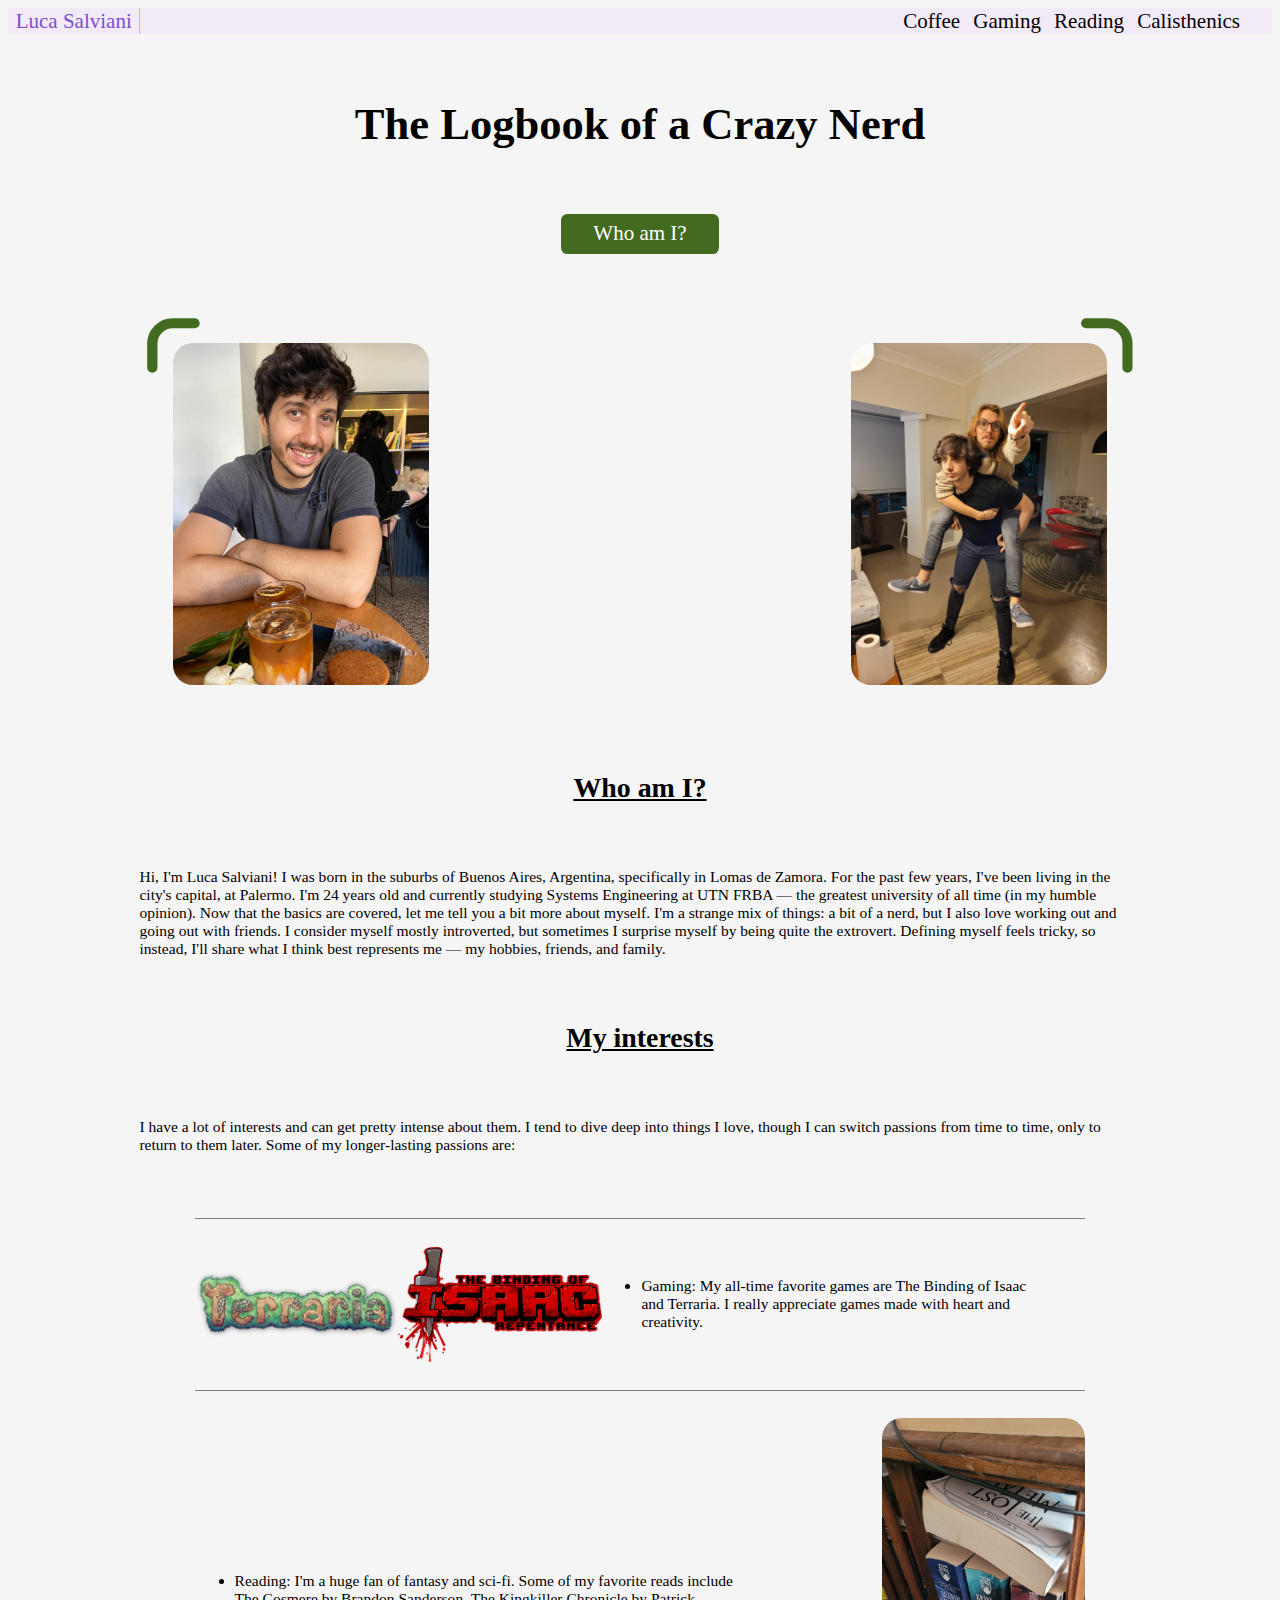
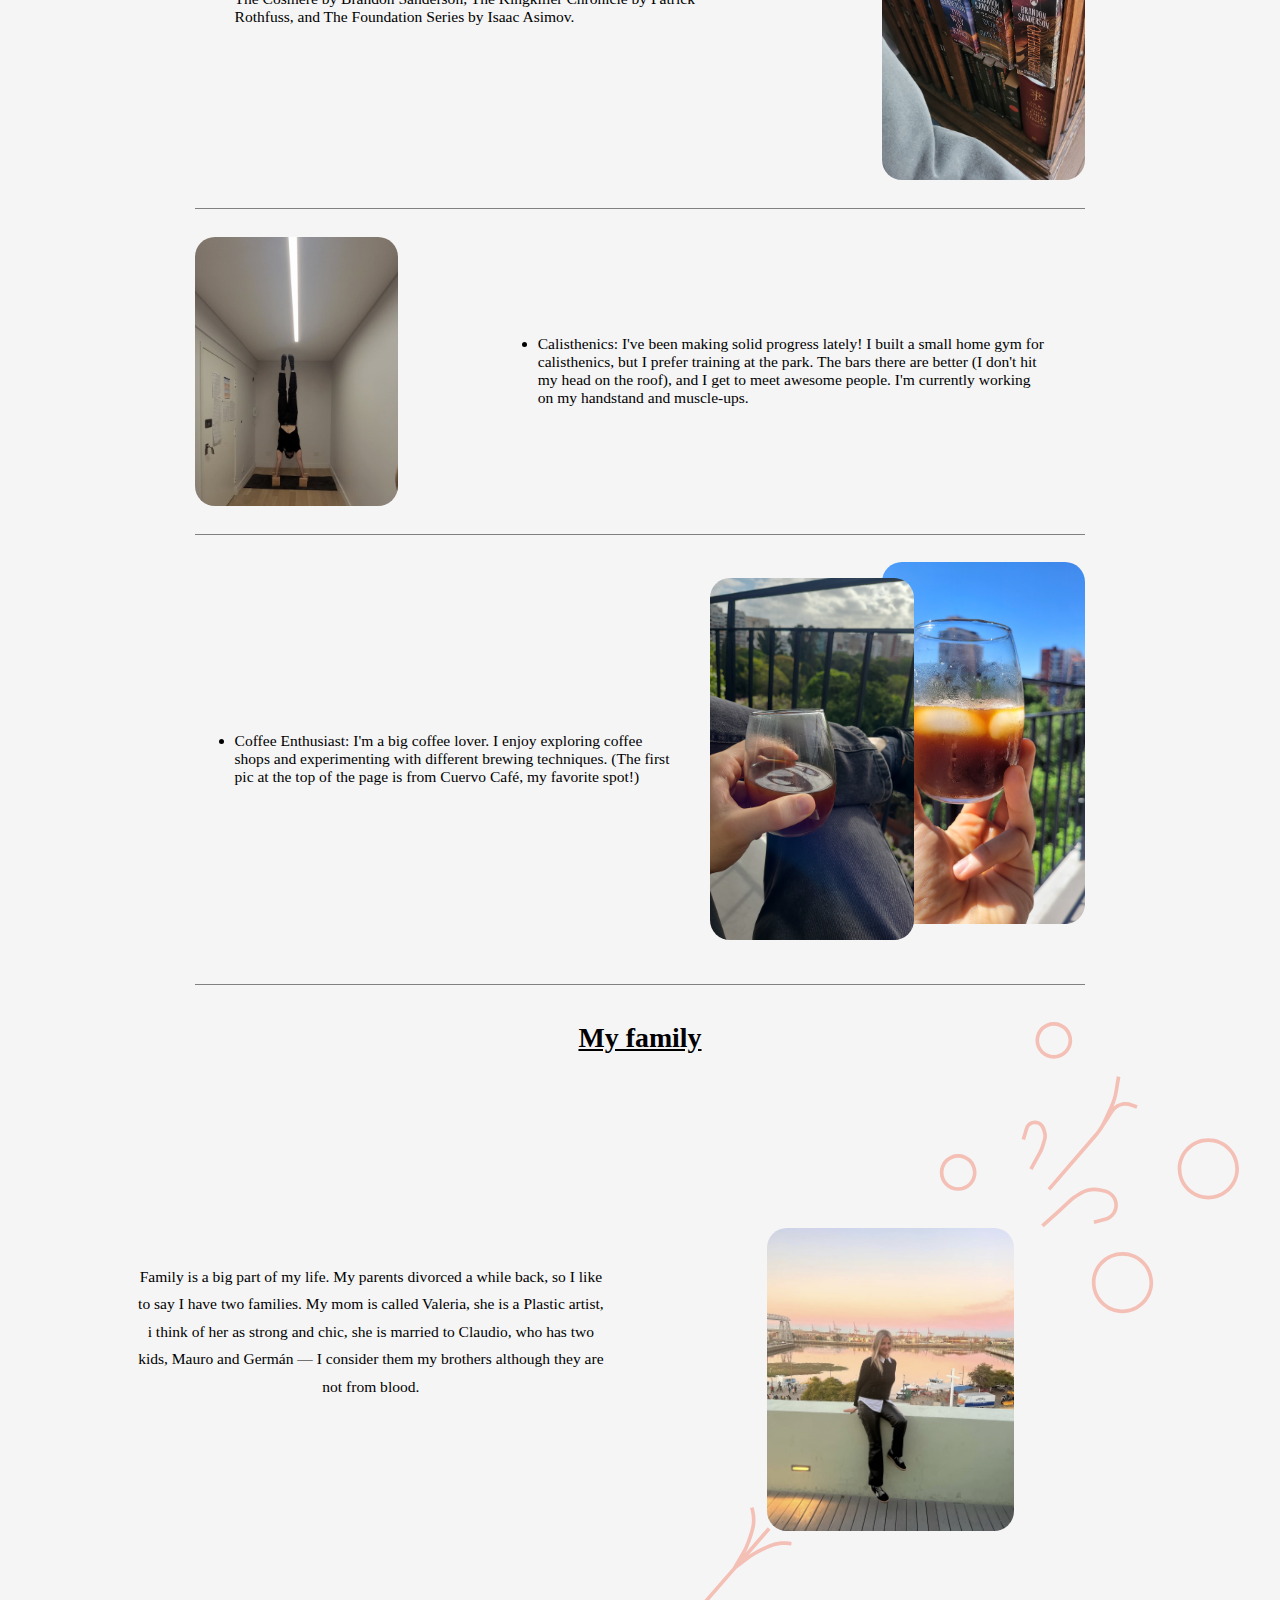
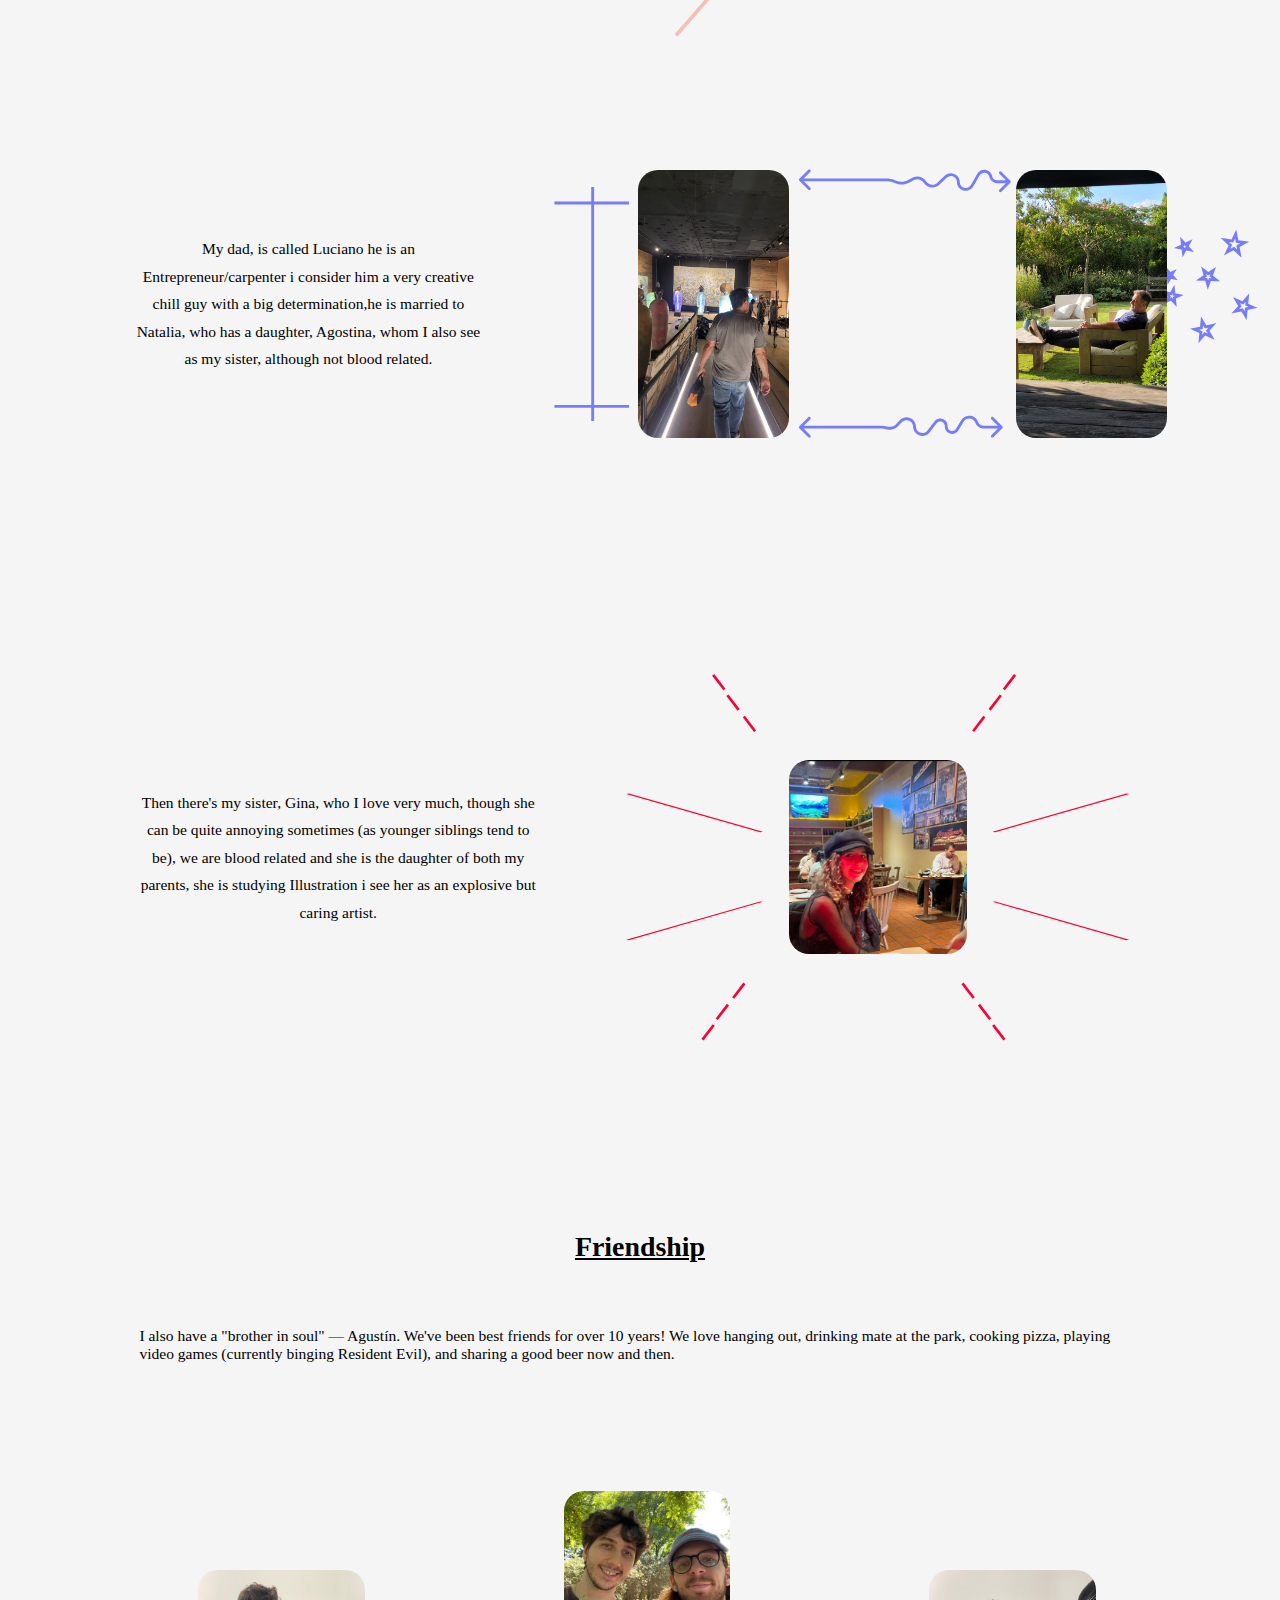
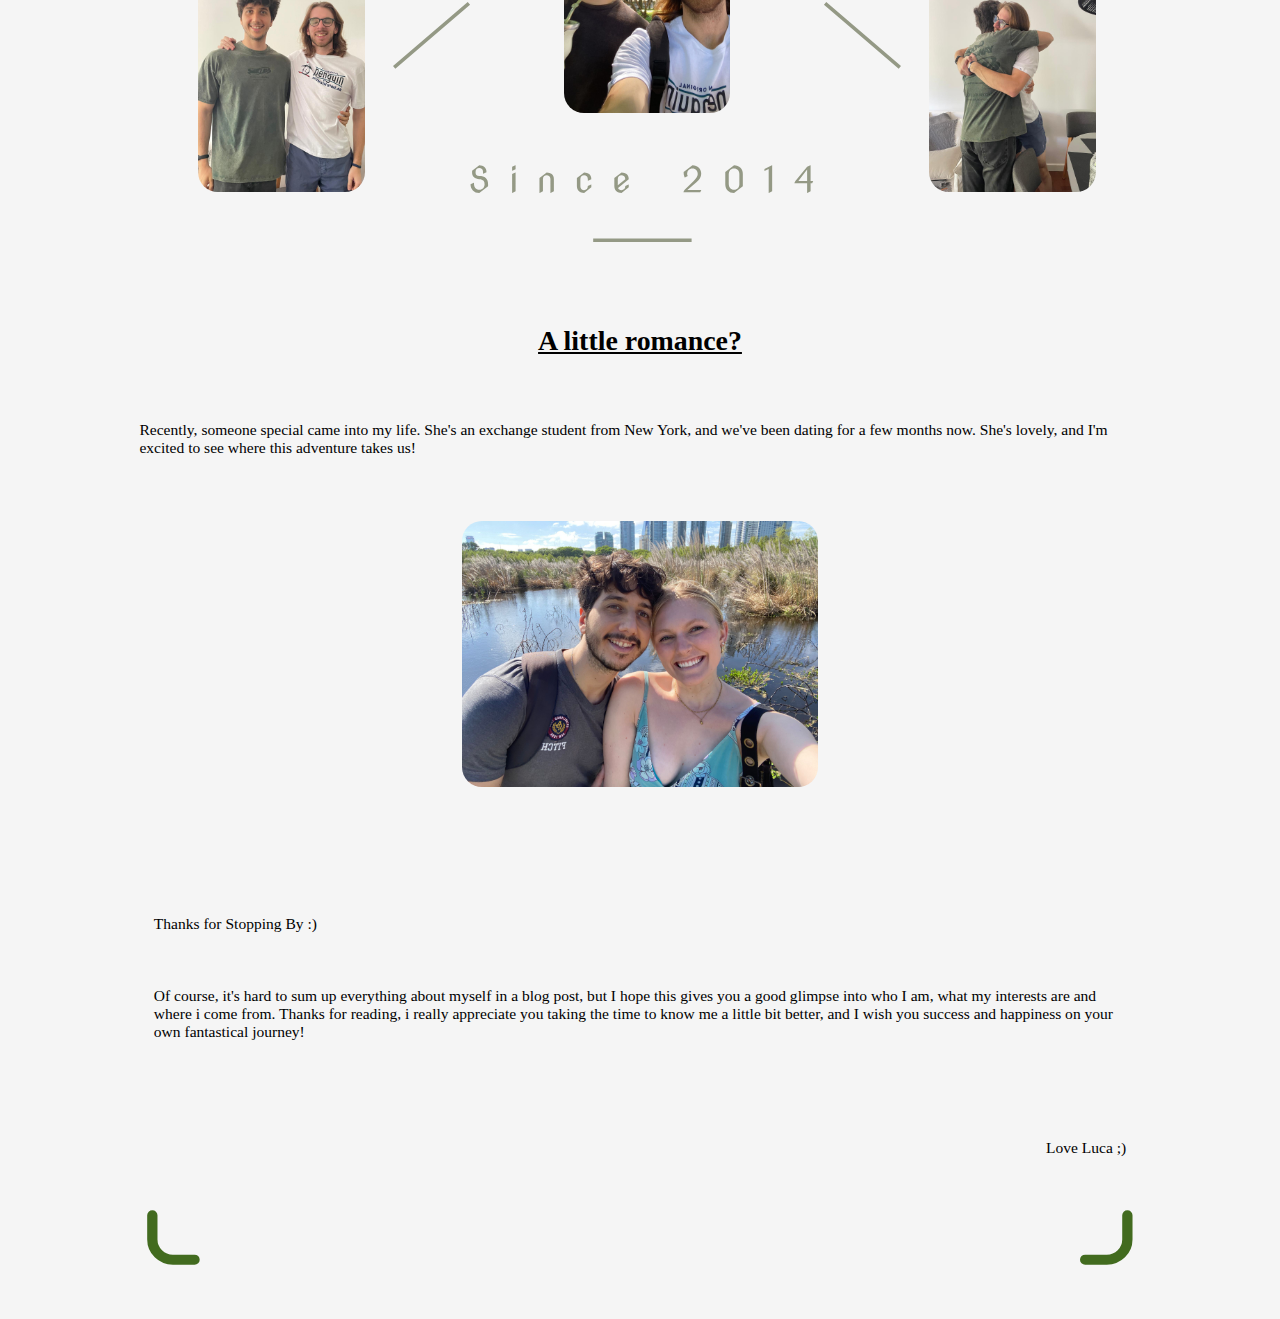
<file: index.html>
<!DOCTYPE html>

<html lang="en">

    <head>
        <meta name="viewport" content="width=device-width, initial-scale=1.0">

        <link href="https://cdn.jsdelivr.net/npm/bootstrap@5.2.3/dist/css/bootstrap.min.css" rel="stylesheet" integrity="sha384-rbsA2VBKQhggwzxH7pPCaAqO46MgnOM80zW1RWuH61DGLwZJEdK2Kadq2F9CUG65" crossorigin="anonymous">

        <script src="https://cdn.jsdelivr.net/npm/bootstrap@5.2.3/dist/js/bootstrap.bundle.min.js" integrity="sha384-kenU1KFdBIe4zVF0s0G1M5b4hcpxyD9F7jL+jjXkk+Q2h455rYXK/7HAuoJl+0I4" crossorigin="anonymous"></script>

       <link href="styles.css" rel="stylesheet">

        <title>Luca Salviani</title>
    </head>

    <body>
        <button id="scrollButton" class="btn btn-custom position-fixed" style="bottom: 20px; right: 20px; display: none;">
        </button>
        <header>
            <nav class="navbar">
                <ul class="navmenutitle vr">
                    <li ><a class="navmenutitle-style " href="index.html">Luca Salviani</a></li>
                </ul>
                <ul class="navmenu nav-right">
                    <li><a class="navelement" href="coffee.html">Coffee</a></li>
                    <li><a class="navelement" href="gaming.html">Gaming</a></li>
                    <li><a class="navelement" href="reading.html">Reading</a></li>
                    <li><a class="navelement" href="calisthenics.html">Calisthenics</a></li>
                </ul>
            </nav>
        </header>

        <h1 class="title">The Logbook of a Crazy Nerd</h1>
        <div class="button-flex">
            <button class="button-style" type="button">Who am I?</button>
        </div>

        <div class="img-container">
            <img src="svgs/curve1.svg" alt="" id="img1" class="svg-fluid">
            <img src="images/MeCuervo.jpg" alt="This is me at cuervo cafe" id="img2" class="img-fluid">
            <img src="images/Hermandad.jpg" alt="Me and my best friend replicating the lord of the rings scene where sam carries frodo" id="img3" class="img-fluid">
            <img src="svgs/curve2.svg" alt="" id="img4" class="svg-fluid">
        </div>

        <h2 class="headers"> Who am I?</h2>

        <p class="text-style">
            Hi, I'm Luca Salviani! I was born in the suburbs of Buenos Aires, Argentina, specifically in Lomas de Zamora. For the past few years, I've been living in the city's capital, at Palermo. I'm 24 years old and currently studying Systems Engineering at UTN FRBA — the greatest university of all time (in my humble opinion).
            Now that the basics are covered, let me tell you a bit more about myself. I'm a strange mix of things: a bit of a nerd, but I also love working out and going out with friends. I consider myself mostly introverted, but sometimes I surprise myself by being quite the extrovert. Defining myself feels tricky, so instead, I'll share what I think best represents me — my hobbies, friends, and family.
        </p>
        <h2 class="headers"> My interests</h2>
        <p class="text-style">
            I have a lot of interests and can get pretty intense about them. I tend to dive deep into things I love, though I can switch passions from time to time, only to return to them later. Some of my longer-lasting passions are:
        </p>
        <div class="img-text-style" style="border-top:clamp(0.031rem, 0.005rem + 0.12vw, 0.125rem) solid grey">
            <img src="images/terrarialogo.webp" alt="Terraria logo" class="small-img-fluid">
            <img src="images/isaac.png" alt="The binding of Isaac Logo"  class="small-img-fluid">
            <ul class="bullet-text-container">
                <li class="bullet-text-style">Gaming: My all-time favorite games are The Binding of Isaac and Terraria. I really appreciate games made with heart and creativity.</li>
            </ul>
        </div>
        <div class="img-text-style">
            <ul class="bullet-text-container">
                <li class="bullet-text-style">Reading: I'm a huge fan of fantasy and sci-fi. Some of my favorite reads include The Cosmere by Brandon Sanderson, The Kingkiller Chronicle by Patrick Rothfuss, and The Foundation Series by Isaac Asimov.</li>
            </ul>
            <img src="images/libros.jpg" alt="My shelf with some fantasy books"  class="small-img-fluid">
        </div>

        <div class="img-text-style">
            <img src="images/calistenia.jpg" alt="Me doing a handstand"  class="small-img-fluid">
            <ul class="bullet-text-container">
                <li class="bullet-text-style">Calisthenics: I've been making solid progress lately! I built a small home gym for calisthenics, but I prefer training at the park. The bars there are better (I don't hit my head on the roof), and I get to meet awesome people. I'm currently working on my handstand and muscle-ups. </li>
            </ul>
        </div>

        <div class="img-text-style">
            <ul class="bullet-text-container">
                <li class="bullet-text-style">Coffee Enthusiast: I'm a big coffee lover. I enjoy exploring coffee shops and experimenting with different brewing techniques. (The first pic at the top of the page is from Cuervo Café, my favorite spot!)</li>
            </ul>
            <img src="images/Cafecito.jpg" alt="Coffee on a cloudy day"  class="small-img-fluid" style="margin-right:-2rem;  z-index: 2;">
            <img src="images/coldcoffee.jpg" alt="Cold coffee on a sumer day"  class="small-img-fluid" style=" margin-bottom: 2rem;  z-index: 1;">
        </div>


        <h2 class="headers family-header" > My family </h2>
        <div class="img-container-mom">
            <p class="text-mom-style" id="txt1">Family is a big part of my life. My parents divorced a while back, so I like to say I have two families. My mom is called Valeria, she is a Plastic artist, i think of her as strong and chic, she is married to Claudio, who has two kids, Mauro and Germán — I consider them my brothers although they are not from blood.</p>
            <img src="svgs/Mama.svg"  alt="" class="mom-img-fluid" id="img5">
            <img src="images/ValeriaRecorte.jpg" alt="My mom"  class="mom-img-fluid" id="img6">
        </div>
         <div class="img-container-dad">
            <p class="text-dad-style " id="txt2">My dad, is called Luciano he is an Entrepreneur/carpenter i consider him a very creative chill guy with a big determination,he is married to Natalia, who has a daughter, Agostina, whom I also see as my sister, although not blood related. </p>
            <img src="svgs/papa.svg"  alt=""  class="dad-svg-fluid" id="img7">
            <img src="images/papa1.jpg" alt="My dad with tools on Casa FOA, arquitecture event"  class="dad-img-fluid" id="img8">
            <img src="images/papa2.jpg" alt="My dad enjoying a drink on christmas at the garden"  class="dad-img-fluid" id="img9">
        </div>
        <div class="img-container-sis">
            <p class="text-sis-style" id="txt3">Then there's my  sister, Gina, who I love very much, though she can be quite annoying sometimes (as younger siblings tend to be), we are blood related and she is the daughter of both my parents, she is studying Illustration i see her as an explosive but caring artist.  </p>
            <img src="svgs/gina.svg"  alt="" class="sis-img-fluid" id="img10">
            <img src="images/Gina.jpg" alt="My sister"  class="sis-img-fluid" id="img11">
        </div>


        <h2 class="headers" style="margin-top:clamp(3rem, 2.186rem + 3.721vw, 8rem)"> Friendship </h2>
        <p class="text-style">
            I also have a "brother in soul" — Agustín. We've been best friends for over 10 years! We love hanging out, drinking mate at the park, cooking pizza, playing video games (currently binging Resident Evil), and sharing a good beer now and then.
        </p>
        <div class="img-container-bro">
            <img src="images/agustin1.jpg" alt="My best friend"  class="bro-img-fluid" id="img12">
            <img src="images/agustin2.jpg" alt="My best friend"  class="bro-img-fluid" id="img13">
            <img src="images/agustin3.jpg" alt="My best brother"  class="bro-img-fluid" id="img14">
            <img src="svgs/agustin.svg" alt="" class="bro-img-fluid" id="img15">
        </div>

        <h2 class="headers" style="margin-top:clamp(3rem, 2.186rem + 3.721vw, 8rem)"> A little romance? </h2>
        <p class="text-style">
            Recently, someone special came into my life. She's an exchange student from New York, and we've been dating for a few months now. She's lovely, and I'm excited to see where this adventure takes us!
        </p>
        <div class="img-centered">
            <img src="images/romance.jpg" alt="A special someone"  id="img16">
        </div>

        <p class="text-style-end" style="margin-top: clamp(2rem, 0rem + 10vw, 16rem)"> Thanks for Stopping By :) </p>

        <p class="text-style-end">
            Of course, it's hard to sum up everything about myself in a blog post, but I hope this gives you a good glimpse into who I am, what my interests are and where i come from. Thanks for reading, i really appreciate you taking the time to know me a little bit better, and I wish you success and happiness on your own fantastical journey!
        </p>
        <p class="text-love">Love Luca ;)</p>

      <div class="last-corners-container">
        <img src="svgs/curve3.svg" alt="" class="last-corners" >
        <img src="svgs/curve4.svg" alt="" class="last-corners" >
      </div>
      <script src="script.js"></script>
     </body>
</html>
</file>
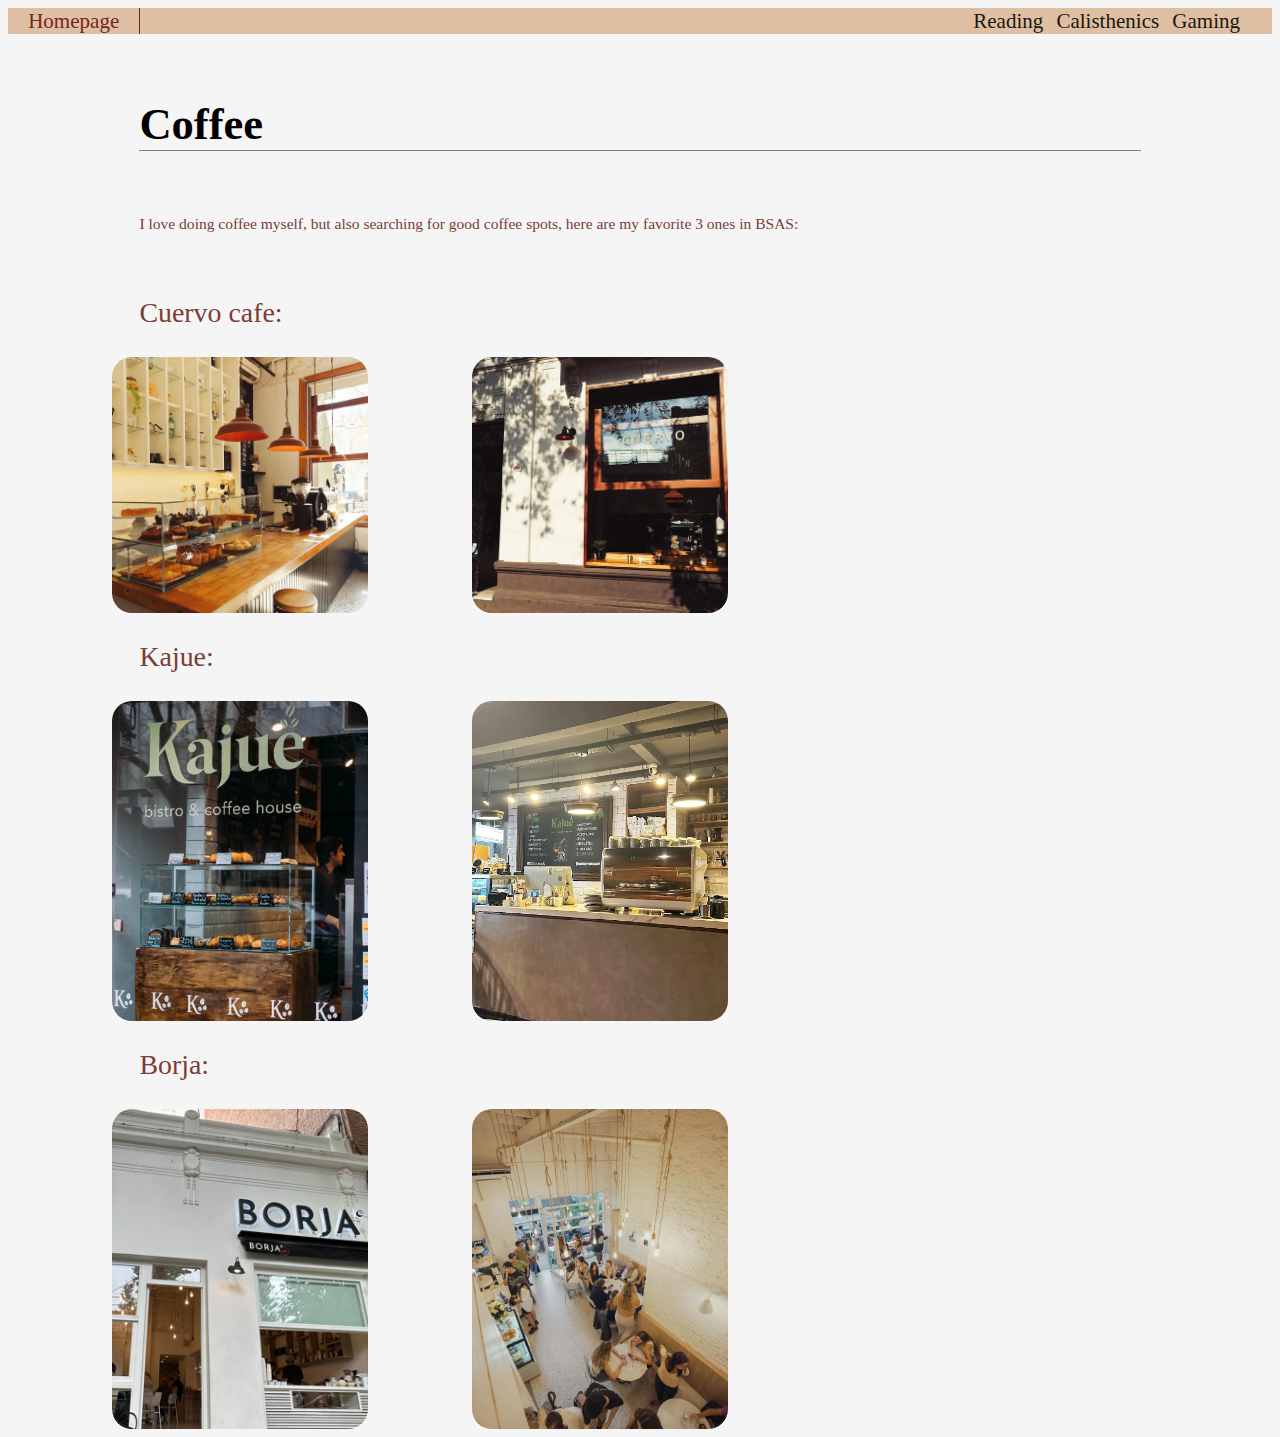
<file: coffee.html>
<!DOCTYPE html>

<html lang="en">

    <head>
        <meta name="viewport" content="width=device-width, initial-scale=1.0">
        <link href="https://cdn.jsdelivr.net/npm/bootstrap@5.2.3/dist/css/bootstrap.min.css" rel="stylesheet" integrity="sha384-rbsA2VBKQhggwzxH7pPCaAqO46MgnOM80zW1RWuH61DGLwZJEdK2Kadq2F9CUG65" crossorigin="anonymous">
        <script src="https://cdn.jsdelivr.net/npm/bootstrap@5.2.3/dist/js/bootstrap.bundle.min.js" integrity="sha384-kenU1KFdBIe4zVF0s0G1M5b4hcpxyD9F7jL+jjXkk+Q2h455rYXK/7HAuoJl+0I4" crossorigin="anonymous"></script>
       <link href="styles.css" rel="stylesheet">
        <title>Coffee</title>
    </head>

    <body>
        <header>
            <nav class="navbar" style="background-color:#debfa4 !important;" >
                <ul class="navmenutitle vr" style="border-right: clamp(0.031rem, 0.005rem + 0.12vw, 0.125rem) solid #79251a !important;" >
                    <li ><a class="navmenutitle-style "  style="color:#79251a !important;" href="index.html">Homepage</a></li>
                </ul>
                <ul class="navmenu nav-right">
                    <li><a class="navelement"  style="color:#1b170d !important;" href="reading.html">Reading</a></li>
                    <li><a class="navelement"  style="color:#1b170d !important;" href="calisthenics.html">Calisthenics</a></li>
                    <li><a class="navelement"  style="color:#1b170d !important;" href="gaming.html">Gaming</a></li>
                </ul>
            </nav>
        </header>

        <h1 class="left-title" style="color:##1b170d;">Coffee </h1>
        <p class="text-style" style="color:#7a3d35;">I love doing coffee myself, but also searching for good coffee spots, here are my favorite 3 ones in BSAS: </p>
        <h2 class="headers-coffee">Cuervo cafe: </h2>
        <div class="cof-img-container">
            <img src="images/cuervo1.jpg" alt="Cuervo cafe picture"  class="small-img-fluid cof-img">
            <img src="images/cuervo2.jpg" alt="Cuervo cafe picture"  class="small-img-fluid cof-img">
        </div>
        <h2 class="headers-coffee">Kajue: </h2>
        <div class="cof-img-container">
            <img src="images/kajue1.jpg" alt="Cuervo cafe picture"  class="small-img-fluid cof-img">
            <img src="images/kajue2.webp" alt="Cuervo cafe picture"  class="small-img-fluid cof-img">
        </div>
        <h2 class="headers-coffee">Borja: </h2>
        <div class="cof-img-container">
            <img src="images/borja1.jpg" alt="Cuervo cafe picture"  class="small-img-fluid cof-img">
            <img src="images/borja2.jpg" alt="Cuervo cafe picture"  class="small-img-fluid cof-img">
        </div>

</html>
</file>
<file: styles.css>
body {
  background-color: #f5f5f5;
}


.navbar {
    display: flex;
    justify-content: space-between; /* Un grupo a la izquierda, otro a la derecha */
    align-items: center;
    background-color: #F3EAF8;
    padding: 0 0;
}

.navmenutitle{
    display:flex;
    flex-direction: row;
    align-items: center;
    flex-direction: row;
    justify-content:center;
    list-style-type: none;

    font-size: clamp(0.8rem, 0.629rem + 0.857vw, 2rem);
    font-family: Newsreader;

    width: clamp(5rem, 3.929rem + 5.357vw, 12.5rem);
    margin: 0 0;
    padding: 0 0;
}

.navmenutitle-style{
  font-size: clamp(0.8rem, 0.629rem + 0.857vw, 2rem);
  font-family: Newsreader;
  text-decoration: none;
  color: #7A4FCF;
}

.vr {
    border-right: clamp(0.031rem, 0.005rem + 0.12vw, 0.125rem) solid #C4ADE8;
    height: clamp(1rem, 0.786rem + 1.071vw, 2.5rem);
    background-color: transparent;
    background-repeat:no-repeat;
    opacity: 1;
  }



.navmenu{
    display:flex;
    flex-direction: row;
    justify-content:right;
    align-items: center;
    list-style-type: none;

    font-size: clamp(0.8rem, 0.629rem + 0.857vw, 2rem);
    font-family: Newsreader;

    height:clamp(1rem, 0.786rem + 1.071vw, 2.5rem);
    gap:clamp(0.5rem, 0.393rem + 0.536vw, 1.25rem);
    margin: 0 0;
    margin-right:clamp(0.5rem, 0rem + 2.5vw, 4rem);
    padding: 0 0;

  }

.navelement{
    text-decoration: none;
    color: black;
  }

.title{
    display:flex;
    justify-content: center;
    margin:  4rem 0rem;
    font-family: Newsreader;
    font-size:clamp(1.5rem, 1.071rem + 2.143vw, 4.5rem);
  }

  .btn-custom {
    background-color: #426B1F; /* Color de fondo */
    color: white; /* Color del texto */
    border: none; /* Sin bordes */
}

.btn-custom:hover {
    background-color: #355417; /* Color más oscuro al pasar el mouse */
}

.button-flex{
  display:flex;
  justify-content:center;
  margin: 5vw 0px;

}

.button-style{
  display:block;
  width:clamp(6rem, 4.714rem + 6.429vw, 15rem);
  height:clamp(1.5rem, 1.179rem + 1.607vw, 3.75rem);
  font-size: clamp(0.8rem, 0.629rem + 0.857vw, 2rem);
  font-family: times;
  font-weight: clamp(31.25rem, 30.375rem + 4vw, 34.375rem);
  background-color: #426B1F;
  color:white;
  border:none;
  cursor: pointer;
  text-align: center;
  border-radius: clamp(1px, 0.5vw, 8px); /* Bordes redondeados también adaptativos */
}

.img-container {
    display: grid;
    grid-template-rows: 6% repeat(5, 1fr);
    grid-template-columns:clamp(0.2rem, -2.629rem + 14.143vw, 20rem) clamp(1rem, 0.786rem + 1.071vw, 2.5rem) repeat(10, 1fr) clamp(1rem, 0.786rem + 1.071vw, 2.5rem) clamp(0.2rem, -2.629rem + 14.143vw, 20rem);
    width: 100%; /* O cualquier tamaño deseado */
    height: auto; /* O cualquier tamaño deseado */
  }


#img1{
  grid-area: 1/2/3/4;
  justify-self: start;
}
#img2{
  grid-area: 2/3/6/7;
  justify-self: start;
}
#img3{
  grid-area: 2/9/6/13;
  justify-self: end;
}
#img4{
  grid-area: 1/12/3/14;
  justify-self: end;
}

.img-fluid {
  max-width: clamp(7rem, 4rem + 15vw, 28rem);  /* Las imágenes se ajustan proporcionalmente */
  height: auto;
  flex: 1;
  object-fit: cover;
  border-radius: clamp(5px, 2vw, 20px); /* Bordes redondeados también adaptativos */
}

.svg-fluid{
  max-width: clamp(2rem, 1.571rem + 2.143vw, 5rem);  /* Las imágenes se ajustan proporcionalmente */
  height: auto;
  flex: 1;
  object-fit: cover;
}

.headers{
  display:flex;
  justify-content: center;
  font-size: clamp(0.8rem, 0.486rem + 1.571vw, 3rem);
  font-family: times;
  font-weight: 550;
  margin: clamp(1rem, 0.72rem + 1.28vw, 2rem) 0;
  text-decoration: underline;
}
.headers:hover {
  transform: scale(1.1); /* Aumenta de tamaño al pasar el cursor */
}
.text-style{
  font-family: times;
  font-size:clamp(0.5rem, 0.343rem + 0.786vw, 1.6rem);
  margin:0 clamp(4rem, -1.88rem + 26.88vw, 25rem);
  margin-bottom: clamp(4rem, 3.683rem + 1.448vw, 6rem);
}

.img-text-style{
  display:flex;
  justify-content: space-between;
  align-items:center;
  text-align: left;
  margin: 0 clamp(2rem, -1.64rem + 16.64vw, 15rem);
  border-bottom: clamp(0.031rem, 0.005rem + 0.12vw, 0.125rem) solid grey;
  padding: clamp(1rem, 0.72rem + 1.28vw, 2rem) 0;
  opacity: 1;
}


.bullet-text-container{
  display:flex;
  justify-content: flex-end;
  max-width:clamp(8rem, -1.027rem + 41.267vw, 65rem);
  padding:0 0;
  margin:0 0;
  margin-left: clamp(1rem, 0.44rem + 2.56vw, 3rem);
  margin-right: clamp(0rem, -0.84rem + 3.84vw, 3rem);

}
.bullet-text-style{
  font-family: times;
  font-size:clamp(0.5rem, 0.343rem + 0.786vw, 1.6rem);

}


@media ( max-width: 700px)
{
  .family-header{
    margin: 0 0;
    margin-top:clamp(1rem, 0.571rem + 2.143vw, 4rem);
    margin-bottom: clamp(1rem, 0.571rem + 2.143vw, 4rem);
  }

}
@media ( min-width: 701px)
{
  .family-header{
    margin: 0 0;
    margin-top:clamp(1rem, 0.571rem + 2.143vw, 4rem);
    margin-bottom: calc(-1 * clamp(0.5rem, 0rem + 2.5vw, 4rem));
  }

}


.small-img-fluid{
  max-width:clamp(3rem, -5.571rem + 22.857vw, 15rem);  /* Las imágenes se ajustan proporcionalmente */
  height: 100%;
  position: relative;
  border-radius: clamp(5px, 2vw, 20px); /* Bordes redondeados también adaptativos */
  object-fit: cover;
}

.text-mom-style{

  font-family: times;
  line-height:clamp(0.75rem, 0.429rem + 1.607vw, 3rem);
  text-align:center;
  width:clamp(6rem, -2.791rem + 40.186vw, 60rem);
  font-size: clamp(0.5rem, 0.343rem + 0.786vw, 1.6rem);
  margin-right: clamp(3rem, 1.047rem + 8.93vw, 15rem);
}

.img-container-mom {
  display: grid;
  margin-left:clamp(2rem, 0rem + 10vw, 16rem);
  grid-template-rows: repeat(3, 1fr);
  grid-template-columns:clamp(8rem, 0.538rem + 37.309vw, 60rem) clamp(0rem, -1.004rem + 5.022vw, 7rem) clamp(1.563rem, 0.065rem + 7.488vw, 12rem) clamp(3.125rem, 0.219rem + 14.529vw, 23.375rem) clamp(3.125rem, 0.219rem + 14.529vw, 23.375rem);

}

.mom-img-fluid{
  border-radius: clamp(5px, 2vw, 20px);
  object-fit: contain;
}
.mom-svg-fluid{
  height: 100%;
  object-fit: contain;
}

#txt1{
  grid-area: 1/1/4/2;
  justify-self: start;
  align-self:center;
}
#img5{
  grid-area: 1/3/4/6;
  height:auto;
  width:clamp(9.375rem, 0.658rem + 43.587vw, 70.125rem);
  justify-self: start;
}

#img6{
  grid-area: 2/4/4/5;
  height:auto;
  width:clamp(4.063rem, 0.285rem + 18.89vw, 30.391rem);
  justify-self: start;
}


.text-dad-style{
  font-family: times;
  font-size:clamp(0.5rem, 0.343rem + 0.786vw, 1.6rem);
  line-height:clamp(0.75rem, 0.429rem + 1.607vw, 3rem);
  text-align:center;
}

.img-container-dad {
  display: grid;
  margin-top: clamp(2rem, 0rem + 10vw, 16rem);
  margin-right: none;
  margin-left: clamp(2rem, 0rem + 10vw, 16rem);
  grid-template-rows: 1fr;
  grid-template-columns:  clamp(5.388rem, 0rem + 26.94vw, 43.104rem) clamp(1.151rem, 0rem + 5.755vw, 9.208rem) clamp(1.299rem, 0rem + 6.495vw, 10.392rem)  clamp(2.362rem, 0rem + 11.81vw, 18.896rem) clamp(3.543rem, 0rem + 17.715vw, 28.344rem) clamp(2.362rem, 0rem + 11.81vw, 18.896rem) clamp(1.613rem, 0rem + 8.065vw, 12.904rem);
  width:clamp(18rem, 13rem + 13.333vw, 25rem);
  height: auto;
}


.dad-img-fluid{
  height: auto;
  border-radius: clamp(5px, 2vw, 20px);
  object-fit: cover;
}
.dad-svg-fluid{
  object-fit: fill;
}

#txt2{
  grid-area: 1/1/2/2;
  width: clamp(5.388rem, 0rem + 26.94vw, 43.104rem);
  justify-self: start;
  align-self:center;
}

#img7{
  grid-area: 1/3/2/8;
  width:clamp(11rem, 0rem + 55vw, 88rem);
  justify-self: start;
  align-self:center;
}
#img8{
  grid-area: 1/4/2/5;
  width:clamp(2.362rem, 0rem + 11.81vw, 18.896rem);
  align-self:center;
}

#img9{
  grid-area: 1/6/2/7;
  width:clamp(2.362rem, 0rem + 11.81vw, 18.896rem);
  align-self:center;
}


.text-sis-style{
  font-family: times;
  font-size: clamp(0.5rem, 0.343rem + 0.786vw, 1.6rem);
  line-height:clamp(0.75rem, 0.429rem + 1.607vw, 3rem);
  text-align:center;
}

.img-container-sis {
  display: grid;
  margin-top: clamp(2rem, 0rem + 10vw, 16rem);
  margin-left:clamp(2rem, 0rem + 10vw, 16rem);
  grid-template-rows: repeat(3, 1fr);
  grid-template-columns:clamp(6.319rem, 0rem + 31.595vw, 50.552rem) clamp(1.344rem, 0rem + 6.72vw, 10.752rem) clamp(2.542rem, 0rem + 12.71vw, 20.336rem) clamp(2.778rem, 0rem + 13.89vw, 22.224rem) clamp(2.542rem, 0rem + 12.71vw, 20.336rem);

}

.sis-img-fluid{
  border-radius: clamp(5px, 2vw, 20px);
  object-fit: fill;
}
.sis-svg-fluid{
  object-fit: contain;
}

#txt3{
  grid-area: 1/1/4/2;
  justify-self: start;
  align-self:center;
}
#img10{
  grid-area: 1/3/4/6;
  width:clamp(7.861rem, 0rem + 39.305vw, 62.888rem);
  justify-self: start;
  align-self:center;
}

#img11{
  grid-area: 2/4/3/5;
  width:clamp(2.778rem, 0rem + 13.89vw, 22.224rem);
  justify-self: start;
}



.text-bro-style{
  font-family: times;
  font-size: clamp(0.5rem, 0.343rem + 0.786vw, 1.6rem);
}

.img-container-bro {
  display: grid;
  margin-top: clamp(2rem, 0rem + 10vw, 16rem);
  margin-left:clamp(2.972rem, 0rem + 14.861vw, 23.778rem);
  grid-template-rows: clamp(1.236rem, 0rem + 6.181vw, 9.889rem) clamp(0.5rem, 0rem + 2.5vw, 4rem) 1fr;
  grid-template-columns:clamp(2.604rem, 0rem + 13.021vw, 20.833rem) clamp(3.104rem, 0rem + 15.521vw, 24.833rem) clamp(2.604rem, 0rem + 13.021vw, 20.833rem) clamp(3.104rem, 0rem + 15.521vw, 24.833rem) clamp(2.604rem, 0rem + 13.021vw, 20.833rem);

}

.bro-img-fluid{
  border-radius: clamp(5px, 2vw, 20px);
  object-fit: fill;
}
.brp-svg-fluid{
  object-fit: contain;
}


#img12{
  grid-area: 2/1/4/2;
  width:clamp(2.604rem, 0rem + 13.021vw, 20.833rem);
  justify-self: start;

}

#img13{
  grid-area: 1/3/4/4;
  width:clamp(2.604rem, 0rem + 13.021vw, 20.833rem);
  justify-self: start;
}


#img14{
  grid-area: 2/5/4/6;
  width:clamp(2.604rem, 0rem + 13.021vw, 20.833rem);
  justify-self: start;
}

#img15{
  grid-area: 3/2/4/5;
  width:clamp(7.931rem, 0rem + 39.653vw, 63.444rem);
  justify-self: center;
}

#img16{
  border-radius: clamp(5px, 2vw, 20px);
  width:clamp(5.556rem, 0rem + 27.778vw, 44.444rem);
}

.img-centered{
  display:flex;
  justify-content:center;
}

.text-style-end {
  text-align:left;
  font-family: times;
  font-size:clamp(0.5rem, 0.343rem + 0.786vw, 1.6rem);
  margin: clamp(0.833rem, 0rem + 4.167vw, 6.667rem) clamp(0.2rem, -2.771rem + 14.857vw, 21rem);
}

.text-love{
  text-align:right;
  font-family: times;
  font-size:clamp(0.5rem, 0.343rem + 0.786vw, 1.6rem);
  margin-top:clamp(1.528rem, 0rem + 7.639vw, 12.222rem);
  margin-bottom:clamp(0.833rem, 0rem + 4.167vw, 6.667rem);
  margin-right:clamp(0.2rem, -2.771rem + 14.857vw, 21rem);
}

.last-corners-container{
  display:flex;
  margin: 0 clamp(0.2rem, -2.629rem + 14.143vw, 20rem) ;
  margin-bottom:clamp(0.833rem, 0rem + 4.167vw, 6.667rem);
  justify-content:space-between;
}

.last-corners{
  width:clamp(2rem, 1.571rem + 2.143vw, 5rem);
}


.left-title{
  display:flex;
  justify-content: flex-start;
  margin:  4rem clamp(5rem, 3.929rem + 5.357vw, 12.5rem);
  font-family: Newsreader;
  font-size:clamp(1.5rem, 1.071rem + 2.143vw, 4.5rem);
  border-bottom: clamp(0.031rem, 0.005rem + 0.12vw, 0.125rem) solid grey;
}

.roman-list{
  list-style-type: upper-roman;
  list-style-position:inside;
  font-family: Newsreader;
  font-size:clamp(0.5rem, 0.343rem + 0.786vw, 1.6rem);
  margin:  4rem clamp(5rem, 3.929rem + 5.357vw, 12.5rem);
}
.unadorned-list{
  list-style-type: none;
  list-style-position:inside;
  font-family: Newsreader;
  font-size:clamp(0.5rem, 0.343rem + 0.786vw, 1.6rem);
  margin:  4rem clamp(5rem, 3.929rem + 5.357vw, 12.5rem);
}
.text-style{
  font-family: times;
  font-size:clamp(0.5rem, 0.343rem + 0.786vw, 1.6rem);
  margin:4rem clamp(5rem, 3.929rem + 5.357vw, 12.5rem);
  text-align: left;
}

.cof-img-container{
  display:flex;
  margin: 0 clamp(2rem, 0.5rem + 7.5vw, 12.5rem);
  justify-content: flex-start;
  gap:clamp(2rem, 0.5rem + 7.5vw, 12.5rem);

}

.cof-img{
  max-width: clamp(7rem, 4rem + 15vw, 28rem);   /* Las imágenes se ajustan proporcionalmente */
  height: auto;
  border-radius: clamp(5px, 2vw, 20px); /* Bordes redondeados también adaptativos */
  object-fit: cover;
}


.headers-coffee{
  display:flex;
  justify-content: flex-start;
  font-size: clamp(0.8rem, 0.486rem + 1.571vw, 3rem);
  font-family: times;
  font-weight: 500;
  margin: clamp(1rem, 0.72rem + 1.28vw, 2rem) clamp(5rem, 3.929rem + 5.357vw, 12.5rem);
 color:#7a3d35;
}
</file>
